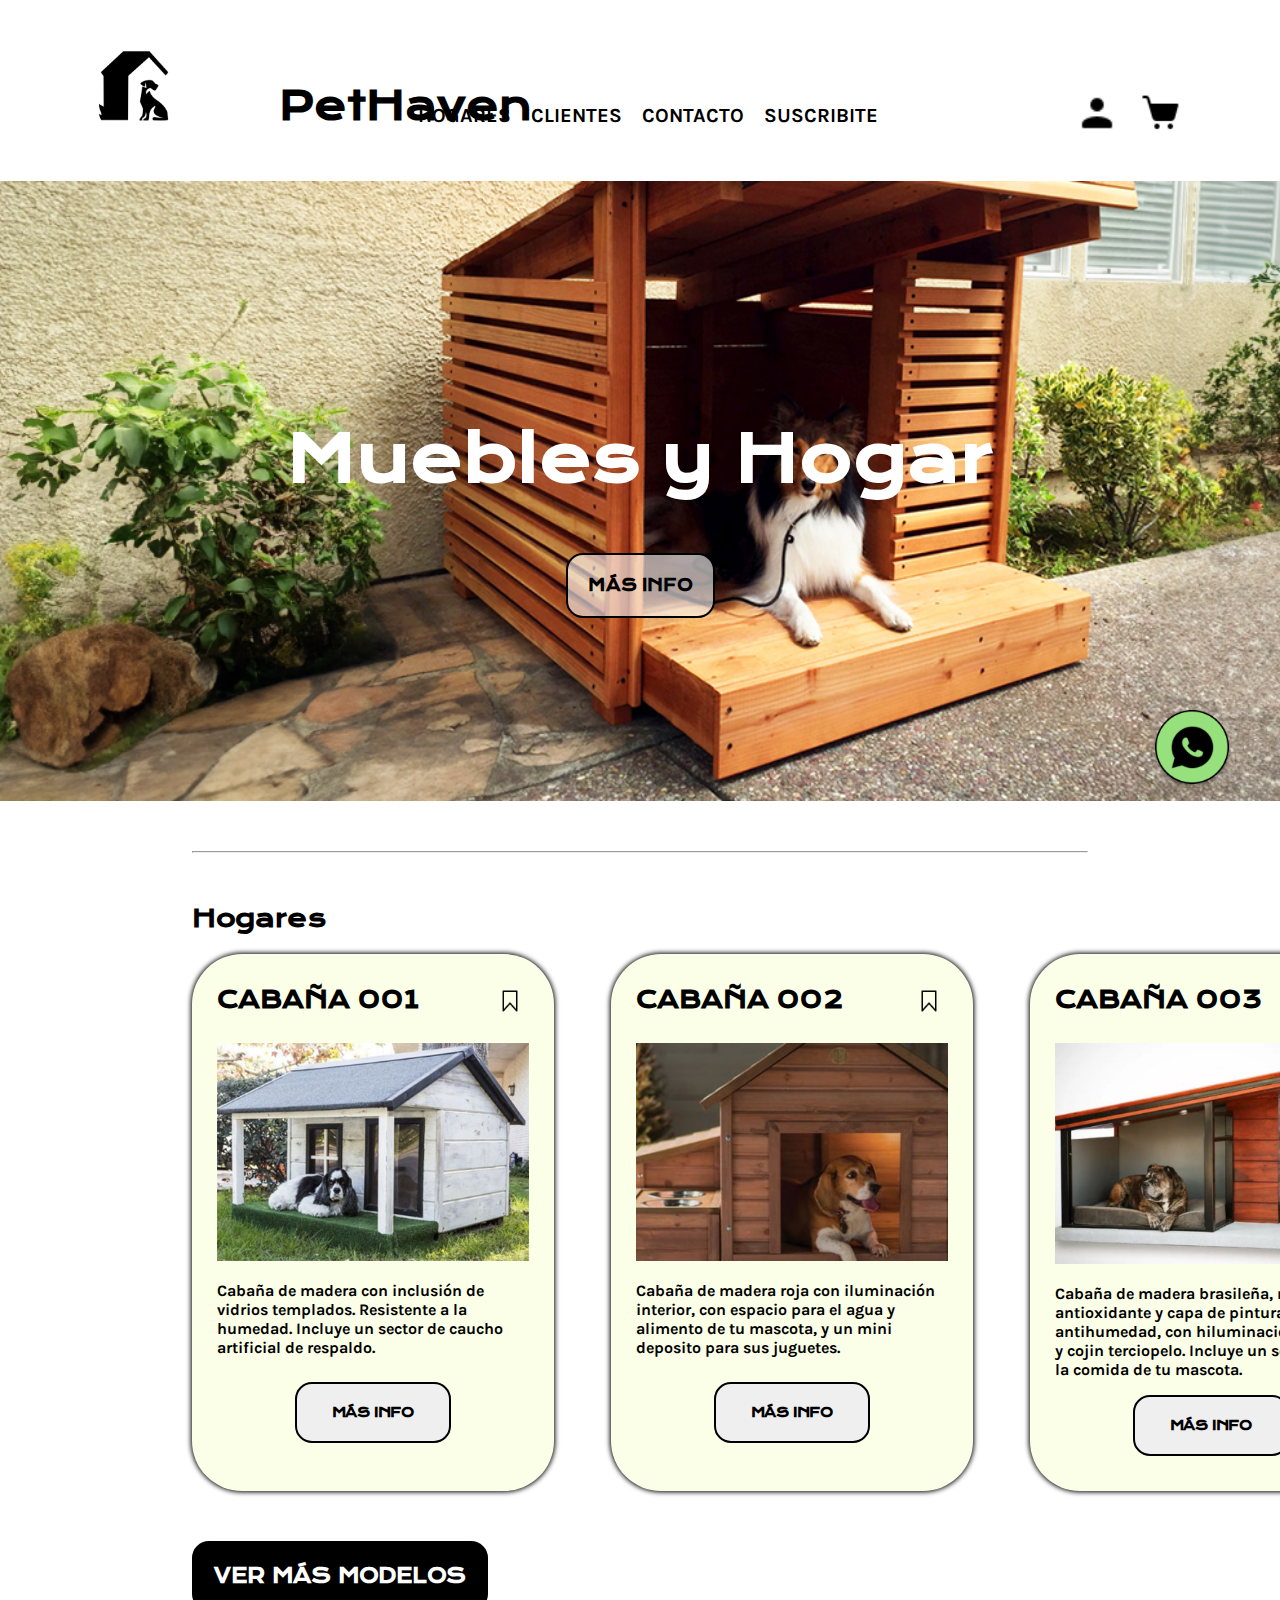
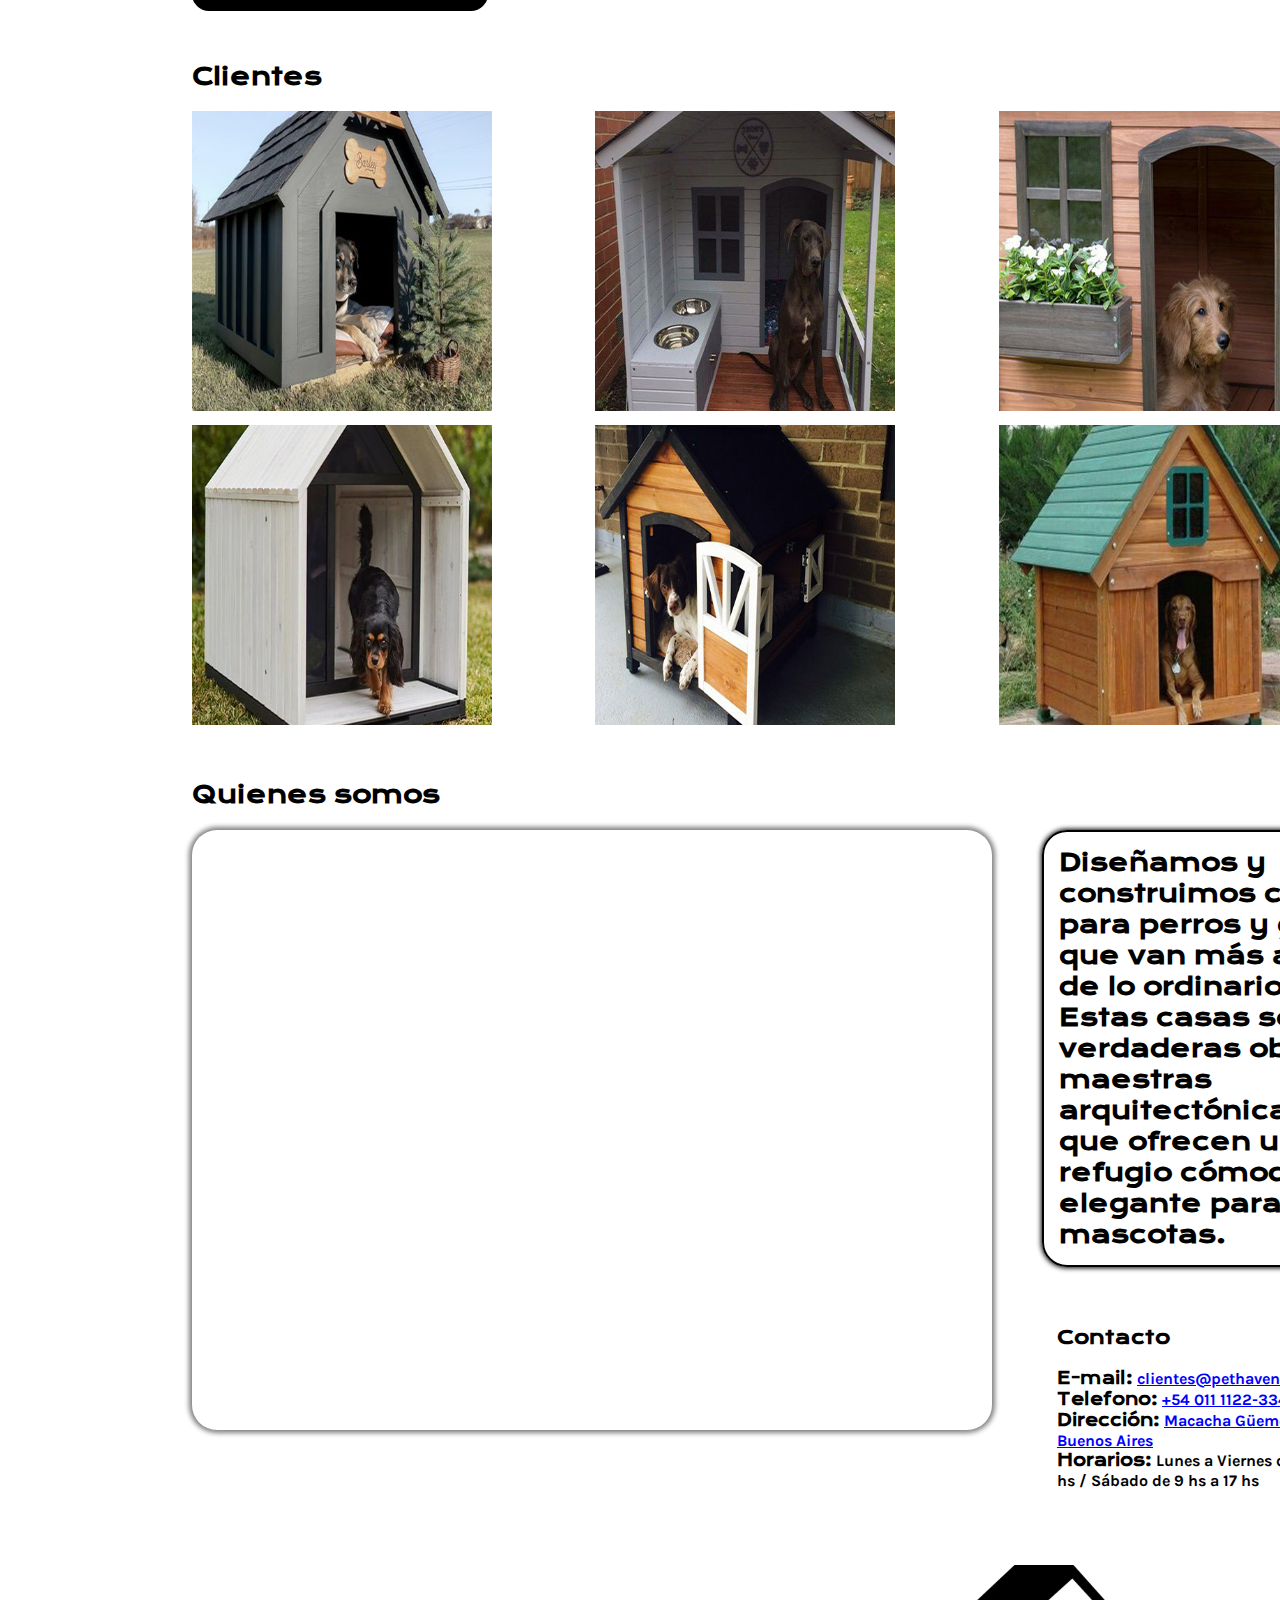
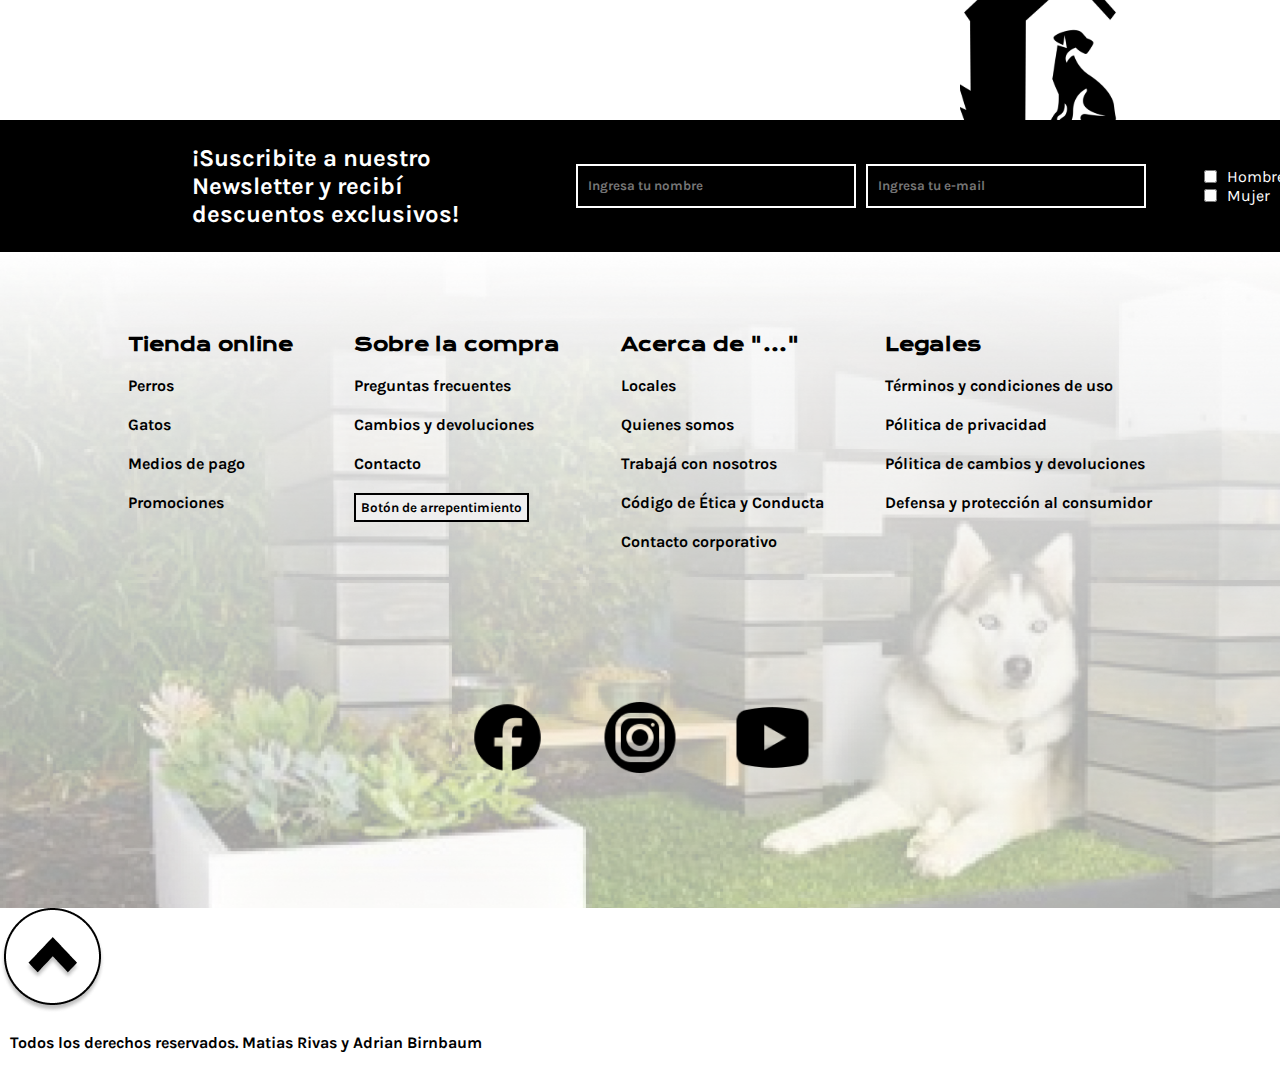
<file: index.html>
<!DOCTYPE html>
<html lang="en">
<head>
    <link rel="stylesheet" href="./styles.css">
    <meta charset="UTF-8">
    <meta name="viewport" content="width=device-width, initial-scale=1.0">
    <title>pethaven</title>
</head>
<body>
    <header id="inicio">
        <img src="./img/PetHaven.svg" alt="logo" id="logo">
        <h1>PetHaven</h1>
        <nav>
            <ul>
                <li><a href="#hogares">HOGARES</a></li>
                <li><a href="#clientes">CLIENTES</a></li>
                <li><a href="#quienesSomos">CONTACTO</a></li>
                <li><a href="#suscribite">SUSCRIBITE</a></li>
            </ul>
        </nav>
        <div>
            <a href=""><img src="img/usuario.png" alt="perfil"></a>
            <a href=""><img src="img/carrito.png" alt="carrito"></a>
        </div>
    </header>
    <main>
        <section class="principal" id="nosotros">
            <h2>Muebles y Hogar</h2>
            <a href="#quienesSomos"><button>MÁS INFO</button></a>
        </section>
        <hr>
        <section id="hogares" class="container">
            <h2>Hogares</h2>
            <div class="modelos">
                <article>
                    <h3>CABAÑA 001</h3>
                    <img src="img/iconoguardado.png" alt="guardado" class="guardado">
                    <img src="img/cabana001.png" alt="cabaña 001" class="cabana">
                    <p>Cabaña de madera con inclusión de vidrios templados. Resistente a la humedad. Incluye un sector de caucho artificial de respaldo.</p>
                    <button class="btn">MÁS INFO</button>
                </article>
                <article>
                    <h3>CABAÑA 002</h3>
                    <img src="img/iconoguardado.png" alt="guardado" class="guardado">
                    <img src="img/cabana002.png" alt="cabaña 002" class="cabana">
                    <p>Cabaña de madera roja con iluminación interior, con espacio para el agua y alimento de tu mascota, y un mini deposito para sus juguetes.</p>
                    <button class="btn">MÁS INFO</button>
                </article>
                <article>
                    <h3>CABAÑA 003</h3>
                    <img src="img/iconoguardado.png" alt="guardado" class="guardado">
                    <img src="img/cabana003.png" alt="cabaña 003" class="cabana">
                    <p>Cabaña de madera brasileña, metal antioxidante y capa de pintura antihumedad, con hiluminacion externa y cojin terciopelo. Incluye un sector para la comida de tu mascota.</p>
                    <button class="btn">MÁS INFO</button>
                </article>
            </div>
            <button class="verMas">VER MÁS MODELOS</button>
        </section>
        
        <section class="container" id="clientes">
            <h2>Clientes</h2>
            <div class="clientes">
                <div><a href="./enDesarrollo.html" target="_blank"><img src="./img/clientecasa1.jpg" alt="Foto cliente 1"></a></div>
                <div><a href="./enDesarrollo.html" target="_blank"><img src="./img/clientecasa2.jpg" alt="Foto cliente 2"></a></div>
                <div><a href="./enDesarrollo.html" target="_blank"><img src="img/clientecasa3.jpg" alt="Foto cliente 3"></a></div>
                <div><a href="./enDesarrollo.html" target="_blank"><img src="img/clientecasa4.jpg" alt="Foto cliente 4"></a></div>
                <div><a href="./enDesarrollo.html" target="_blank"><img src="img/clientecasa5.jpg" alt="Foto cliente 5"></a></div>
                <div><a href="./enDesarrollo.html" target="_blank"><img src="img/clientecasa6.jpg" alt="Foto cliente 6"></a></div>
            </div>
        </section>

        <section class="container quienesSomos" id="quienesSomos">
            <h2>Quienes somos</h2>

            <div>
                <div class="mapa" >
                    <iframe src="https://www.google.com/maps/embed?pb=!1m18!1m12!1m3!1d410.498620541215!2d-58.36365332695649!3d-34.60444056553977!2m3!1f0!2f0!3f0!3m2!1i1024!2i768!4f13.1!3m3!1m2!1s0x95a3352e592d3b0b%3A0x620cadd22cda5273!2sMadero%20Center!5e0!3m2!1ses!2sar!4v1699647521244!5m2!1ses!2sar" width="800" height="600" style="border:0;" allowfullscreen="" loading="lazy" referrerpolicy="no-referrer-when-downgrade"></iframe>
                </div>
                <div class="contacto">
                    <p class="intro">Diseñamos y construimos casas para perros y gatos  que van más allá de lo ordinario. Estas casas son verdaderas obras maestras arquitectónicas que ofrecen un refugio cómodo y elegante para tus mascotas.</p>
                        <div>
                            <h3>Contacto</h3>
                            <ul>
                                <li><strong>E-mail:</strong> <a href=”mailto:machurivas@gmail.com” target="_blank">clientes@pethaven.com</a></li>
                                <li><strong>Telefono:</strong> <a href="tel:1134951098" target="_blank">+54 011 1122-3344</a></li>
                                <li><strong>Dirección:</strong> <a href="https://www.google.com/maps/place/Madero+Center/@-34.604704,-58.364186,20z/data=!4m6!3m5!1s0x95a3352e592d3b0b:0x620cadd22cda5273!8m2!3d-34.6047041!4d-58.3641863!16s%2Fm%2F0_1mj71?hl=es&entry=ttu" target="_blank">Macacha Güemes 330, Buenos Aires</a></li>
                                <li><strong>Horarios:</strong> Lunes a Viernes de 9 hs a 20 hs / Sábado de 9 hs a 17 hs</li>
                            </ul>
                        </div>
                </div>
            </div>

        </section>
        
        <img src="img/PetHaven.svg" alt="logo" id="logoAbajo">
        
        <section class="descuento container" id="suscribite">
            <p>¡Suscribite a nuestro Newsletter y recibí descuentos exclusivos!</p>
            <div class="inscripcion">
                <input type="text" placeholder="Ingresa tu nombre">
                <input type="email" placeholder="Ingresa tu e-mail">
                <div class="checks">
                    <div>
                        <input type="checkbox" id="cbox1">
                        <label for="cbox1">Hombre</label>
                    </div>
                    <div>
                        <input type="checkbox" id="cbox2">
                        <label for="cbox2">Mujer</label>
                    </div>
                </div>
                <button type="submit">Enviar</button> 
            </div>
        </section>

        
    </main>


    <footer id="ayuda" class="nosotros">

        <nav>
            <div>
                <h3>Tienda online</h3>
                <ul>
                    <li><a href="#">Perros</a></li>
                    <li><a href="#">Gatos</a></li>
                    <li><a href="#">Medios de pago</a></li>
                    <li><a href="#">Promociones</a></li>
                </ul>
            </div>
            <div>
                <h3>Sobre la compra</h3>
                    <ul>
                        <li><a href="">Preguntas frecuentes</a></li>
                        <li><a href="">Cambios y devoluciones</a></li>
                        <li><a href="">Contacto</a></li>
                    </ul>
                    <button>Botón de arrepentimiento</button>
                </div>
                <div>
                    <h3>Acerca de "..."</h3>
                        <ul>
                    <li><a href="">Locales</a></li>
                    <li><a href="">Quienes somos</a></li>
                    <li><a href="">Trabajá con nosotros</a></li>
                    <li><a href="">Código de Ética y Conducta</a></li>
                    <li><a href="">Contacto corporativo</a></li>
                </ul>
            </div>
            <div>
                <h3>Legales</h3>
                <ul>
                    <li><a href="">Términos y condiciones de uso</a></li>
                    <li><a href="">Pólitica de privacidad</a></li>
                    <li><a href="">Pólitica de cambios y devoluciones</a></li>
                    <li><a href="">Defensa y protección al consumidor</a></li>
                </ul>
            </div>
        </nav>

        <div class="redes">
            <a href="https://www.facebook.com/" target="_blank"><img src="img/Facebook.png" alt="facebook"></a>
            <a href="https://www.instagram.com/" target="_blank"><img src="img/InstagramCircle.png" alt="instagram"></a>
            <a href="https://www.youtube.com/" target="_blank"><img src="img/YouTube.png" alt="youtube"></a>
        </div>

    </footer>

    <a href="https://wa.me/541134951098" target="_blank"><img src="img/wpicono.png" alt="whatsapp" id="whatsapp"></a>
    <a href="#inicio"><img src="./img/subir.png" alt="arriba" id="arriba"></a>
    
    <p class="derechos">Todos los derechos reservados. Matias Rivas y Adrian Birnbaum</p>
</body>
</html>
</file>
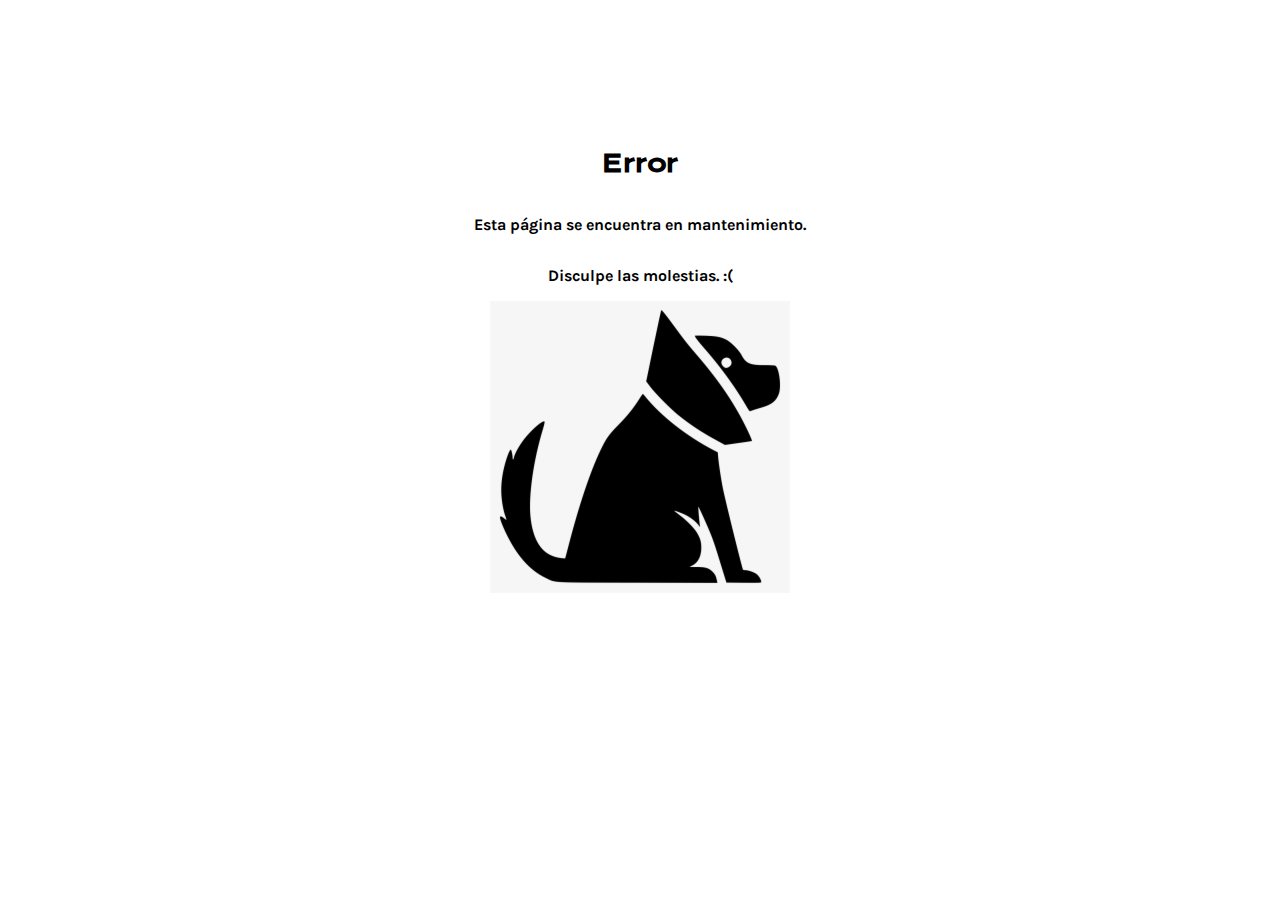
<file: enDesarrollo.html>
<!DOCTYPE html>
<html lang="en">
<head>
    <meta charset="UTF-8">
    <link rel="stylesheet" href="./styles.css">
    <title>En Desarrollo</title>
</head>
<body>
    <div class="desarrollo">
        <h2>Error</h2>
        <p>Esta página se encuentra en mantenimiento.</p>
        <p>Disculpe las molestias. :(</p>
        <img src="./img/imagen_error.png" alt="página en mantenimiento">
    </div>
</body>
</html>
</file>
<file: styles.css>
@import url('https://fonts.googleapis.com/css2?family=Krona+One&display=swap');
@import url('https://fonts.googleapis.com/css2?family=Karla:wght@200&family=Krona+One&display=swap');

*{
    font-family: 'Karla';
}

h1,h2,h3,h4,h5,button{
    font-family: 'Krona One';
}

input,button,li,p{
    font-weight: bold;
}

button{
    border-radius: 17px;
    border: solid black 2px;
    padding: 20px;
    cursor: pointer;
}

.container{
    padding: 0px 15%;
    margin: 50px 0 50px;
    min-width: 1200px;
    max-width: 1320px;
}

body{
    margin: 0;
}

header{
    display: flex;
    justify-content: space-around;
    align-items: center;
    padding-top: 70px;
    padding-bottom: 20px;
}

header #logo{
    position: relative;
    width: 80px;
    bottom: 30px;
}

h1{
    position: absolute;
    left: 31vh;
    top: 55px;
    font-size: 39px;
}

header img{
    width: 30px;
    padding: 10px;
}

header ul{
    display: flex;
    justify-content: space-between;
    list-style-type: none;
}

header li{
    margin: 10px;
}

header a{
    text-decoration: none;
    color: black;
    font-size: 20px;
}

header a:hover{
    color: gray;
}

header a img{
    height: 40px;
    width: 40px;
}

hr{
    margin: 50px 15% 0;
}

.principal{
    background-image: url(img/mueblesyhogares.png);
    background-size: cover;
    min-height: 620px;
    display: flex;
    flex-direction: column;
    align-items: center;
    justify-content: center;
}

.principal h2{
    font-size: 64px;
    color: white;
}

.principal button{
    font-size: 16px;
    background-color: rgba(255, 255, 255, .6);
}

.principal button:hover{
    background-color: rgba(0, 0, 0, .6);
    border: solid 2px rgba(0, 0, 0, .6);
    color: white;
}

.modelos{
    display: flex;
    justify-content: space-between;
}

article {
    padding: 30px 25px 25px;
    max-width: 26%;
    border-radius: 50px;
    background-color: #FCFFE7;
    box-shadow: 0px 0px 5px 1px black;
}
article h3{
    font-size: 24px;
    margin: 0%;
}

article .cabana{
    width: 100%;
    
}
article .guardado{
    position: relative;
    top: -26px;
    left: 90%;
    max-height: 24px;
}

article .guardado:hover{
    cursor: pointer;
}

article .guardado:active{
    filter: invert(44%) sepia(19%) saturate(1847%) hue-rotate(328deg) brightness(89%) contrast(94%);
    cursor: pointer;
}

article p{
    min-height: 85px;
}

.btn{
    margin-left: 25%;
    margin-bottom: 10px;
    width: 50%;
}

.btn:active{
    background-color: black;
    color: white;
}

.verMas{
    font-size: 20px;
    color: white;
    background-color: black;
    font-weight: bold;
    margin-top: 50px;
}

.verMas:active{
    background-color: white;
    color: black;
}

.clientes{
    display: grid;
    grid-template-columns: 1fr 1fr 1fr;
    grid-gap: 10px;
}

.clientes div{
    overflow: hidden;
}

.clientes img{
    width: 300px;
    height: 300px;
    transform: scale(var(--escala,1));
    transition: transform 0.25s;
    object-fit:fill;
    object-position: center;
}

.clientes img:hover{
    --escala:1.15;
    z-index: 1;
}

.quienesSomos div{
    display: flex;
}

.quienesSomos .contacto{
    display: flex;
    flex-direction: column;
    margin-left: 50px;
}

.intro{
    font-size: 24px;
    font-family: 'Krona One';
    margin-top: 0;
    padding: 15px;
    border-radius: 25px;
    border: solid black 2px;
    box-shadow: 0px 0px 5px 1px black;
}

.quienesSomos .contacto div{
    display: flex;
    flex-direction: column;
    padding: 15px;
}

.quienesSomos .contacto div ul{
    list-style-type: none;
    margin: 0;
    padding: 0;

}

.quienesSomos a{
    color: blue;
}

.contacto strong{
    font-family: 'Krona One';
}

.mapa{
    width: 800px;
    height: 600px;
    box-shadow: 0px 0px 5px 3px grey;
    border-radius: 25px;
}

.mapa iframe{
    border-radius: 25px;
}

#logoAbajo{
    position: relative;
    left: 75%;
    top: 7px;
    width: 180px;
}

.descuento{
    background-color: black;
    color: white;
    display: flex;
    justify-content: space-between;
    margin: 0px;
    width: 100%;
}

.descuento p{
    font-size: 24px;
    max-width: 26%;
}

.descuento .inscripcion{
    width: 70%;
    display: flex;
    align-items: center;
}

.descuento .inscripcion input{
    border: solid white 2px;
    background-color: black;
    place-content: white;
    height: 40px;
    width: 30%;
    padding: 0px 10px;
    margin-right: 10px;
    color: white;
}

.descuento div .checks {
    display: block;
    padding: 0px 10% 0px 5%;
}

.descuento div .checks div{
    width: 100%;
    display: flex;
    justify-content: left;
}
.descuento div .checks div #cbox2{
    height: 13px;
    width: 13px;
}

.descuento div .checks input{
    height: auto;
}

.descuento .inscripcion button{
    position: relative;
}

.descuento .inscripcion button:active{
    background-color: black;
    color: white;
    border-color: white;
}

footer{
    background-image: url(./img/imagen_footer.png);
    margin-top: 0px;
    padding-top: 50px;
    background-size: cover;
}

footer nav{
    display: flex;
    margin: 0px 10%;
    justify-content: space-between;
}

footer ul{
    list-style-type: none;
    position: relative;
    padding: 0;
    margin: 0;
}

footer h3{
    margin: 30px 0px 0px;
}

footer ul li {
    margin: 20px 0px;
}

footer ul li a{
    color: black;
    text-decoration: none;
}

footer button{
    padding: 5px;
    border-radius: 0px;
    font-family: 'Karla';
}

footer .redes{
    display: flex;
    justify-content: center;
    padding: 100px;
}

footer .redes img{
    padding: 25px;
}



#whatsapp{
    position: fixed;
    bottom: 110px;
    left: 90%;
    z-index: 2;
    height: 80px;
    width: 80px;
}

.derechos{
    padding-left: 10px;
}

.desarrollo{
    display: flex;
    justify-content: center;
    align-items: center;
    flex-direction: column;
    width: 100%;
    height: 100%;
    margin-top: 10%;
}



@media (min-width:1345px){

    .clientes img{
        width: 100%;
        height: auto;
    }
}

@media (max-width:1275px){
    .clientes{
        grid-template-columns: 1fr 1fr;
    }
    .clientes img{
        width: 100%;
        height: auto;
    }
}
</file>
